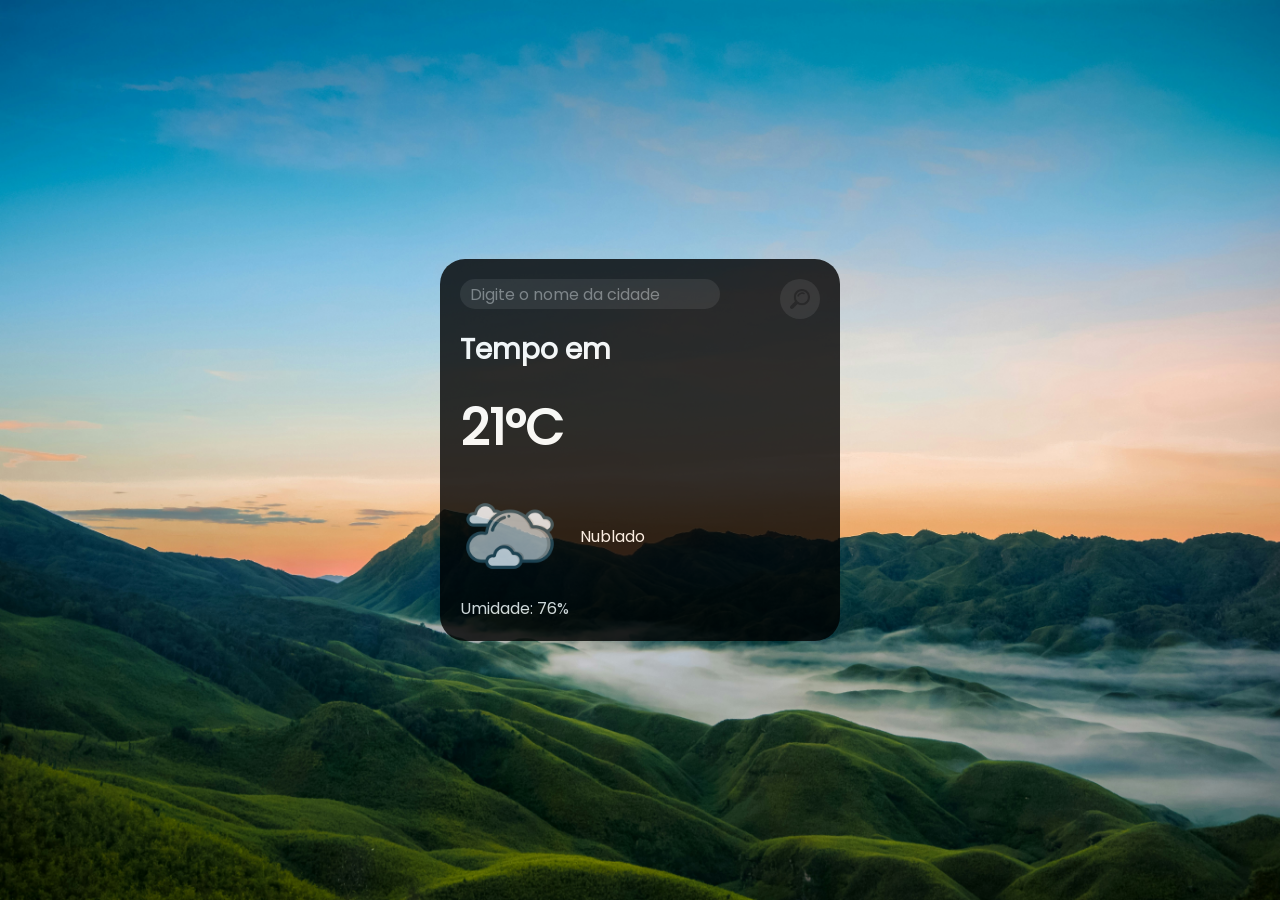
<file: previsãoDoTempo/index.html>
<!DOCTYPE html>
<html lang="en">

<head>
    <meta charset="UTF-8">
    <meta name="viewport" content="width=device-width, initial-scale=1.0">
    <link rel="stylesheet" href="style.css">
    <script src="scrip.js"></script>
    <title>Document</title>
</head>

<body>
    <div class="main-box">
        <input class="city-input" placeholder="Digite o nome da cidade">
        <button onclick="getCityName()" class="search-button">
            <img class="imgSearch" src="img/lupaIcon.png" alt="icone-de-pesquisa">
        </button>
        <div class="midle-box">
            <h2 class="city">Tempo em </h2>
            <p class="temperature">21°C</p>
            <div class="weather-box">
                <img class="prevision" alt="icone-do-tempo" src="img/darkCloud.png">
                <p class="description">Nublado</p>
            </div>
            <p class="humidity">Umidade: 76%</p>
        </div>


    </div>
</body>

</html>
</file>
<file: previsãoDoTempo/style.css>
@font-face {
    font-family: 'poppins';
    src: url(fonts/Poppins-Regular.ttf) format('truetype');
}

*{
    margin: 0;
    padding: 0;
    box-sizing: border-box;
    font-family: 'poppins';
}

body{
    height: 100vh;
    width: 100vw;
    display: flex;
    justify-content: center;
    align-items: center;
    background-image: url(img/background.jpg);
    background-size: cover;
    background-repeat: no-repeat;
}

img{
    width: 100px;
}

.main-box{
    background: #000;
    opacity: 0.8;
    border-radius: 25px;
    padding: 20px;
    width: 95%;
    max-width: 400px;
}

.city-input{
    width: calc(100% - 100px);
    height: 30px;
    border-radius: 25px;
    border: none;
    padding: 10px;
    outline: none;
    font-size: 16px;
    background: #7c7c7c2b;
    color: #fff;
    
}

.search-button{
    width: 40px;
    height: 40px;
    border-radius: 50px;
    border: none;
    outline: none;
    background: #7c7c7c2b;
    cursor: pointer;
    padding: 10px;
    float: right;  
}

.imgSearch{
    width: 20px;
}

.midle-box{
   margin-top: 20px;
}

.city{
    color: #fff;
    font-size: 28px;
    font-weight: 600;
}

.temperature{
    color: #fff;
    font-size: 50px;
    font-weight: 600;
    margin-top: 20px;
}

.weather-box{
    display: flex;
    align-items: center;
    margin-top: 20px;
}

.description{
    color: #fff;
    margin-left: 20px;
    text-transform: capitalize;
}

.humidity{
    color: #fff;
    margin-top: 10px;
}
</file>
